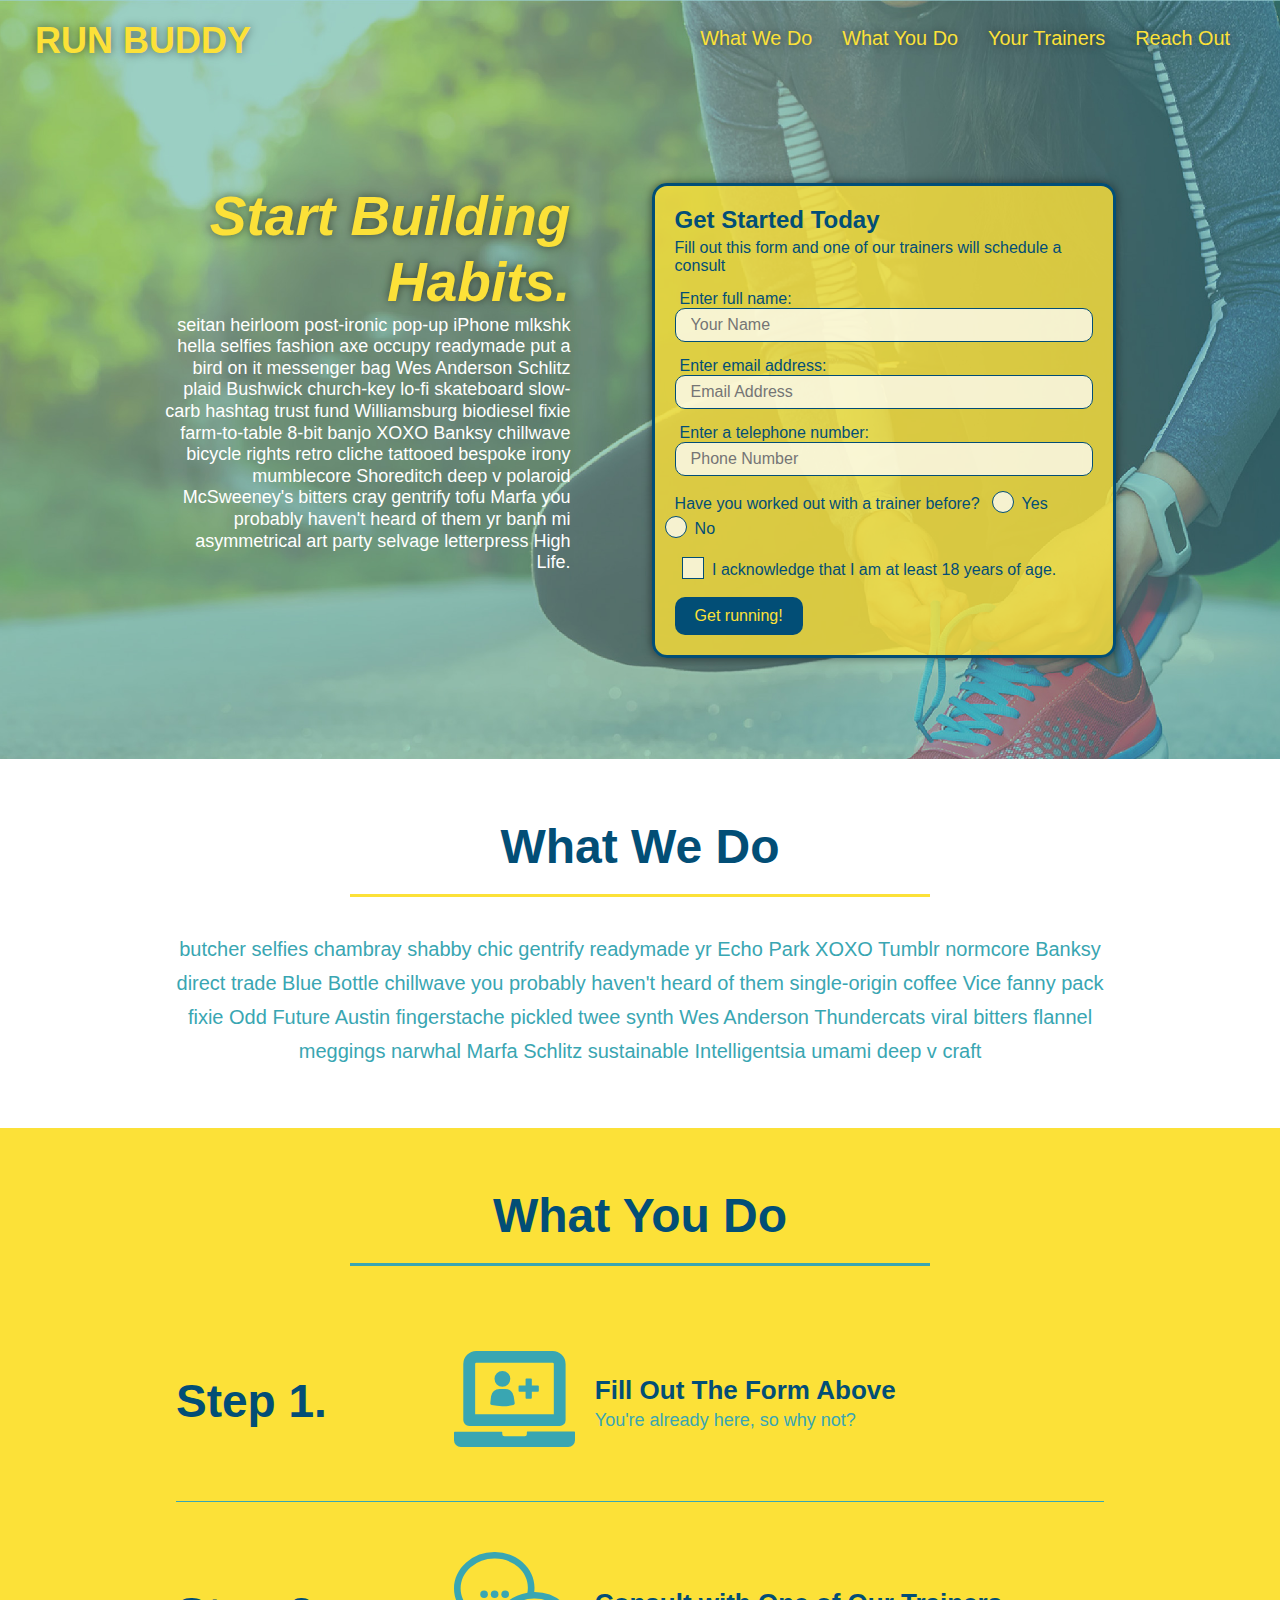
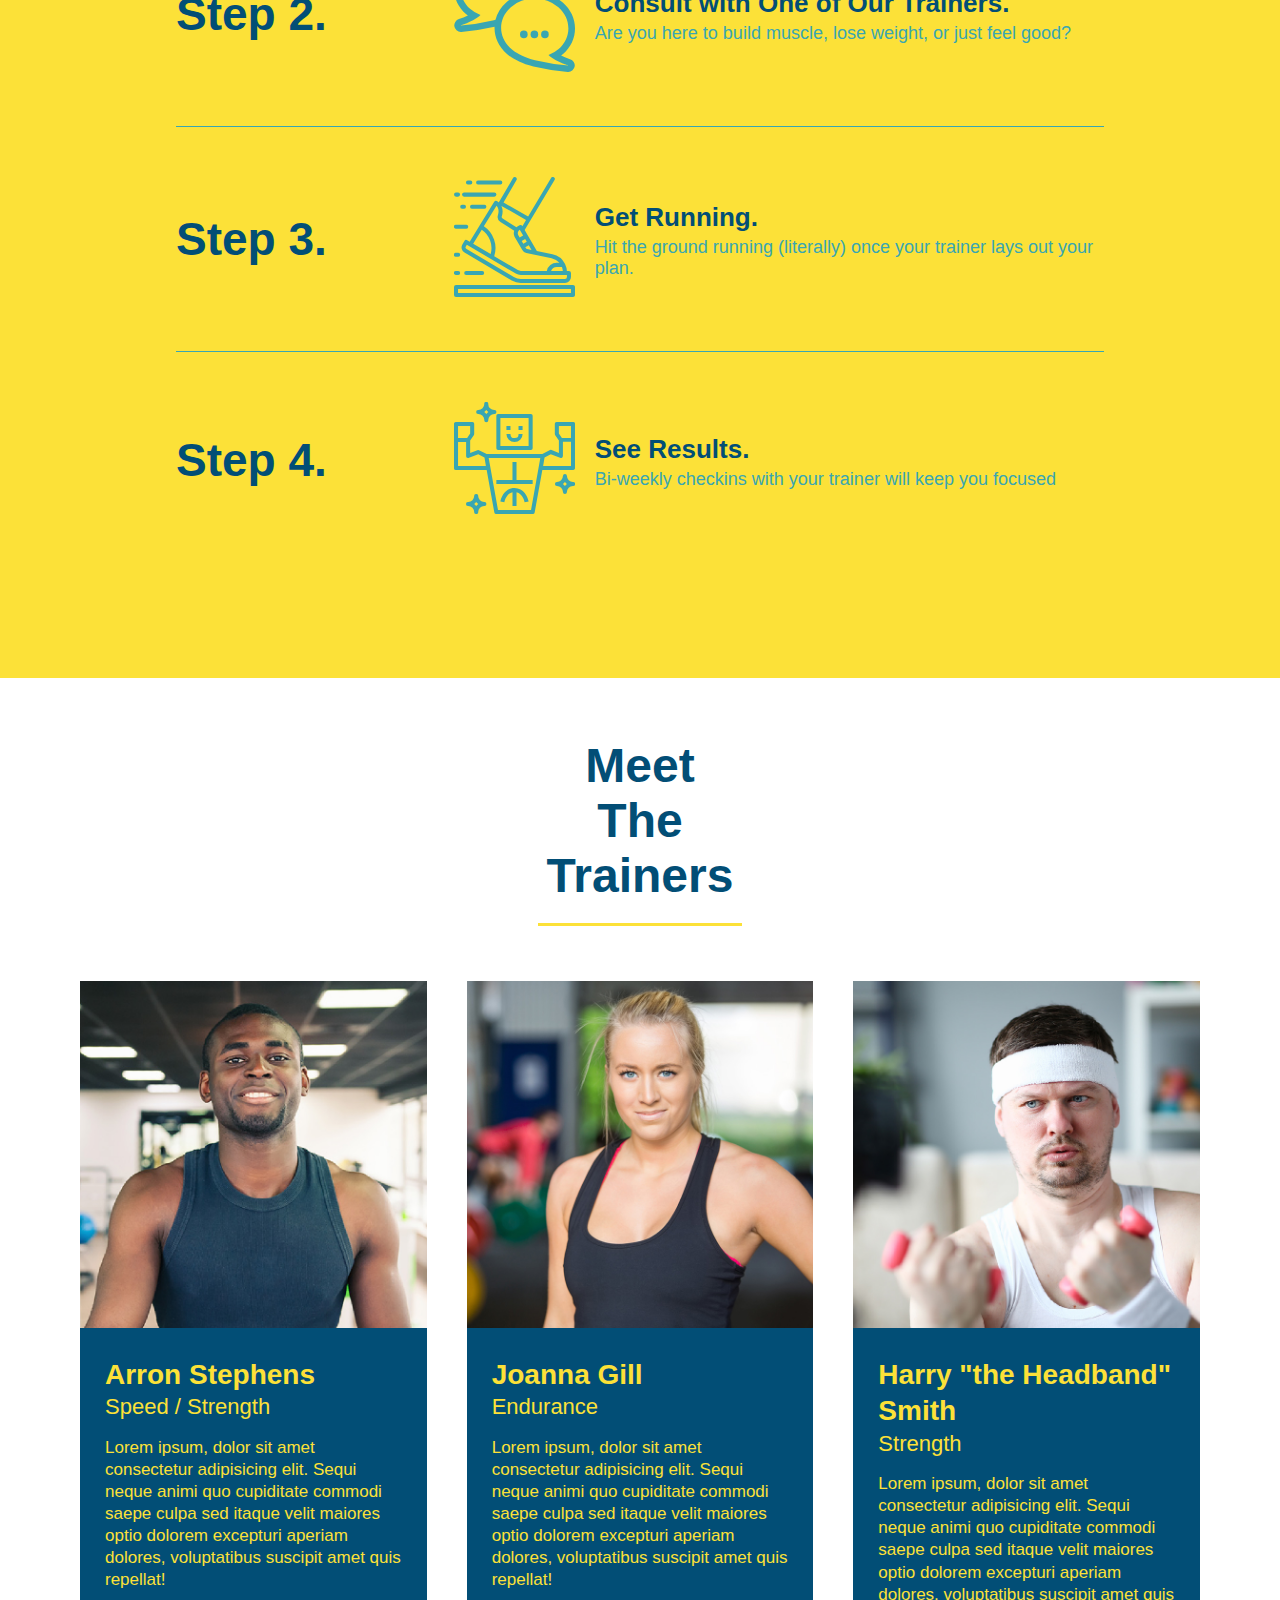
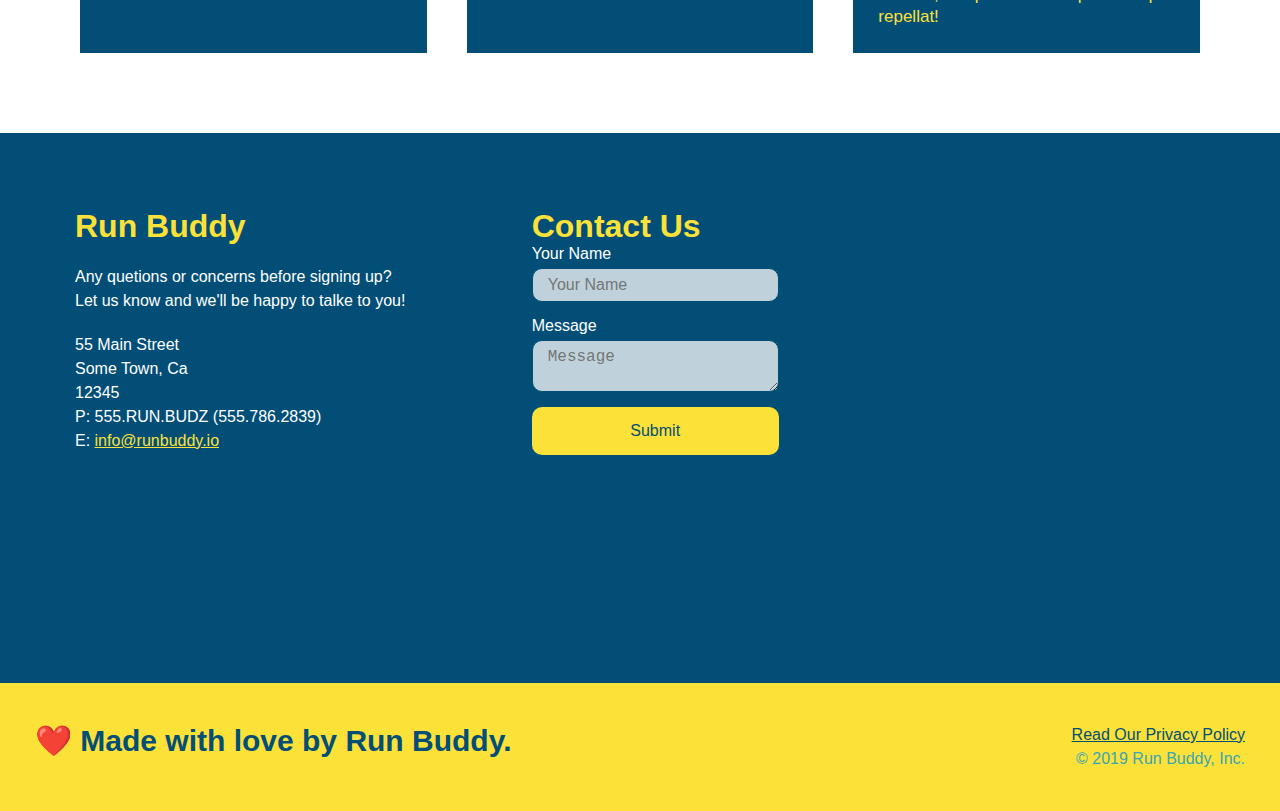
<file: index.html>
<!DOCTYPE html>
<html lang="en">
    <head>
        <link rel="stylesheet" href="assets\css\stye1.css" />
        <meta charset="UTF-8" />
        <meta name="viewport" content="width=device-width, initial-scale=1.0" />
        <title>Run Buddy</title>
        </head>
        <body>
  <!-- navigation -->
  <header>
    <h1>
      <a href="/">
        RUN BUDDY
      </a>
    </h1>
    <nav>
      <!-- Unordered list element -->
      <ul>
        <!-- List item element-->
        <li>
          <!-- Anchor element -->
          <a href="#what-we-do">What We Do</a>
        </li>
        <li>
          <a href="#what-you-do">What You Do</a>
        </li>
        <li>
          <a href="#your-trainers">Your Trainers</a>
        </li>
        <li>
          <a href="#reach-out">Reach Out</a>
        </li>
      </ul>
    </nav>
  </header>



  <!-- hero/jumbotron -->
  <section class="hero">
      <div class="hero-cta">
        <h2>Start Building Habits.</h2>
        <p>
            seitan heirloom post-ironic pop-up iPhone mlkshk hella selfies fashion axe occupy readymade put a bird on it messenger bag Wes Anderson Schlitz plaid Bushwick church-key lo-fi skateboard slow-carb hashtag trust fund Williamsburg biodiesel fixie farm-to-table 8-bit banjo XOXO Banksy chillwave bicycle rights retro cliche tattooed bespoke irony mumblecore Shoreditch deep v polaroid McSweeney's bitters cray gentrify tofu Marfa you probably haven't heard of them yr banh mi asymmetrical art party selvage letterpress High Life.
        </p> 
        </p>
      </div>

    <div class="hero-form">
      <h3>Get Started Today</h3>
      <p>Fill out this form and one of our trainers will schedule a consult</p>
      <form>
        <label for="name">Enter full name:</label>
        <input type="text" placeholder="Your Name" name="name" id="name" class="form-input" />
        <label for="email">Enter email address:</label>
        <input type="text" placeholder="Email Address" name="email" id="email" class="form-input" />
        <label for="phone">Enter a telephone number:</label>
        <input type="text" placeholder="Phone Number" name="phone" id="phone" class="form-input" />
        <p>
          Have you worked out with a trainer before?
          <span class="radio-wrapper">
          <input type="radio" name="trainer-confirm" id="trainer-yes" />
          <label for="trainer-yes">Yes</label>
          </span>
          <span class="radio-wrapper">
          <input type="radio" name="trainer-confirm" id="trainer-no" />
          <label for="trainer-no">No</label>
          </span>
        </p>
        <p>
            <span class="checkbox-wrapper">  
              <input type="checkbox" name="checkpoint1" id="checkbox" />
              <label for="checkbox">I acknowledge that I am at least 18 years of age.</label>
            </span>  
        </p>
        <button type="submit">
          Get running!
        </button>
      </form>
    </div>
  </section>

  <!-- "what we do" section -->
  <section id="what-we-do" class="intro">
  <div class="flex-row">
    <h2 class="section-title primary-border">
        What We Do
    </h2>
</div>  

<div class="flex-row">
    <p>
      butcher selfies chambray shabby chic gentrify readymade yr Echo Park XOXO Tumblr normcore Banksy direct trade Blue
      Bottle chillwave you probably haven't heard of them single-origin coffee Vice fanny pack fixie Odd Future Austin
      fingerstache pickled twee synth Wes Anderson Thundercats viral bitters flannel meggings narwhal Marfa Schlitz
      sustainable Intelligentsia umami deep v craft
    </p>
</div>    
  </section>

  <!-- "what you do" section -->
  <section id="what-you-do" class="steps">
  <div class="flex-row">
    <h2 class="section-title secondary-border">
        What You Do
    </h2>
  </div>

    <div class="step">
      <h3>Step 1.</h3>
      <div class="step-info">
          <div class="step-img">
             <img src="./assets/images/step-1.svg" alt="" />
          </div>
          <div class="step-text">
              <h4>Fill Out The Form Above</h4>
              <p>You're already here, so why not?</p>
          </div>
       </div>           
    </div>

    <div class="step">
      <h3>Step 2.</h3>  
      <div class="step-info">
          <div class="step-img">
            <img src="./assets/images/step-2.svg" alt="" />
          </div>
          <div class="step-text">
            <h4>Consult with One of Our Trainers.</h4>
            <p>Are you here to build muscle, lose weight, or just feel good?</p>
          </div>
      </div>      
    </div>

    <div class="step">
        <h3>Step 3.</h3>
        <div class="step-info">
            <div class="step-img">
                <img src="./assets/images/step-3.svg" alt="" />
            </div>
            <div class="step-text">
                <h4>Get Running.</h4>
                <p>Hit the ground running (literally) once your trainer lays out your plan.</p>
            </div>
        </div>        
    </div>

    <div class="step">
        <h3>Step 4.</h3>
        <div class="step-info">
            <div class="step-img">
                <img src="./assets/images/step-4.svg" alt="" />
            </div>
            <div class="step-text">    
                 <h4>See Results.</h4>
                <p>Bi-weekly checkins with your trainer will keep you focused</p>
            </div>
        </div>        
    </div>
  </section>

  <!-- "meet the trainers" section -->
<section id="your-trainers" class="trainers">
  <div class="flex-row">
    <h2 class="section-title primary-border">
        Meet The Trainers
    </h2>
  </div>  


    <div class="trainers"> 
    <article class="trainer"> 
      <img src="./assets/images/trainer-1.jpg" alt="Arron Stephens in his workout clothes, ready to pump iron" />
      <div class="trainer-bio">
        <h3 class="trainer-name">Arron Stephens</h3>
        <h4 class="trainer-role">Speed / Strength</h4>
        <p>
          Lorem ipsum, dolor sit amet consectetur adipisicing elit. Sequi neque animi quo cupiditate commodi saepe culpa
          sed
          itaque velit maiores optio dolorem excepturi aperiam dolores, voluptatibus suscipit amet quis repellat!
        </p>
      </div>
    </article>

    <!-- second trainer bio -->
    <article class="trainer">
      <img src="./assets/images/trainer-2.jpg" alt="Joanna Gill cooling off after a workout" />
      <div class="trainer-bio">
        <h3 class="trainer-name">Joanna Gill</h3>
        <h4 class="trainer-role">Endurance</h4>
        <p>
          Lorem ipsum, dolor sit amet consectetur adipisicing elit. Sequi neque animi quo cupiditate commodi saepe culpa
          sed
          itaque velit maiores optio dolorem excepturi aperiam dolores, voluptatibus suscipit amet quis repellat!
        </p>
      </div>
    </article>

    <!-- third trainer bio -->
    <article class="trainer">
      <img src="./assets/images/trainer-3.jpg"
        alt="Harry Smith wearing a headband and lifting comically small pink weights" />
      <div class="trainer-bio">
        <h3 class="tainer-name">Harry "the Headband" Smith</h3>
        <h4 class="trainer-role">Strength</h4>
        <p>
          Lorem ipsum, dolor sit amet consectetur adipisicing elit. Sequi neque animi quo cupiditate commodi saepe culpa
          sed
          itaque velit maiores optio dolorem excepturi aperiam dolores, voluptatibus suscipit amet quis repellat!
        </p>
      </div>
    </article>
    </div>
</section>


  <!-- "reach out" section -->
  <section id="reach-out" class="contact">
  <div class="contact-info">
    <div>
        <h3>Run Buddy</h3>
        <p>
            Any quetions or concerns before signing up?
            <br />
            Let us know and we'll be happy to talke to you!
        </p>
        
        <address>
          55 Main Street <br />
          Some Town, Ca <br />
          12345<br />
          P: 555.RUN.BUDZ (555.786.2839)<br />
          E: <a href="mailto:info@runbuddy.io">info@runbuddy.io</a>
        </address>

    </div>    
        
        <div class="contact-form"> 
            <h3>Contact Us</h3>
            <form>
                <label for="contact-name">Your Name</label>
                <input type="text" id="contact-name" placeholder="Your Name" />
                    
                <label for="contact-message">Message</label>
                <textarea id="contact-message" placeholder="Message"></textarea>
                    
                <button type="submit">Submit</button>
                </form>
        </div>
            
        <iframe 
        src="https://www.google.com/maps/embed?pb=!1m18!1m12!1m3!1d3246.0983858222266!2d-77.37466188490612!3d35.5512722802248!2m3!1f0!2f0!3f0!3m2!1i1024!2i768!4f13.1!3m3!1m2!1s0x89aedcd68c3a708b%3A0x5f64a1bc2900b51e!2s619%20Legacy%20Ct%2C%20Winterville%2C%20NC%2028590!5e0!3m2!1sen!2sus!4v1640045855581!5m2!1sen!2sus"
        frameborder="0" style="border:0" allowfu></iframe>
        
      </div>

      </div>
    </div>
  </section>

  <!-- footer -->
  <footer>
    <h2>❤️ Made with love by Run Buddy.</h2>
    <div>
      <a href="./privacy-policy.html">Read Our Privacy Policy</a><br />
      &copy; 2019 Run Buddy, Inc.
    </div>
  </footer>
</body>

</html>
</file>
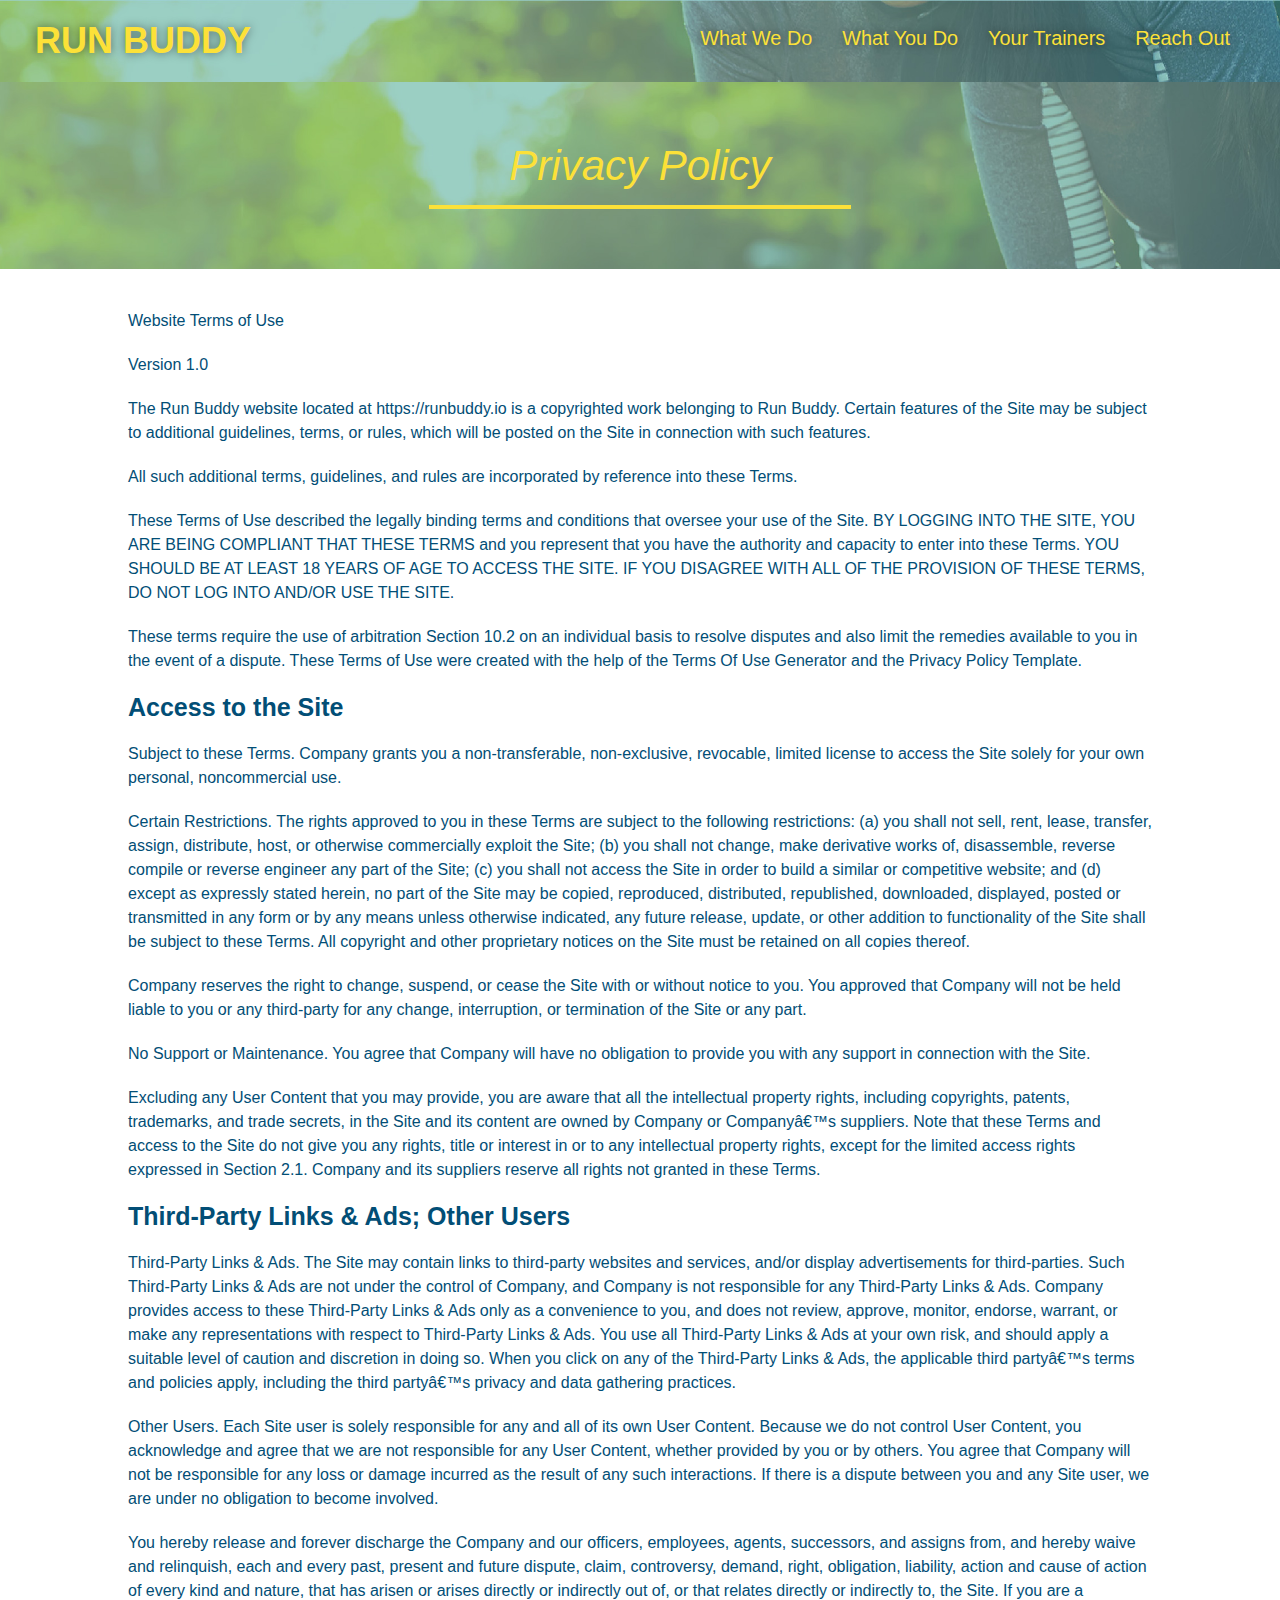
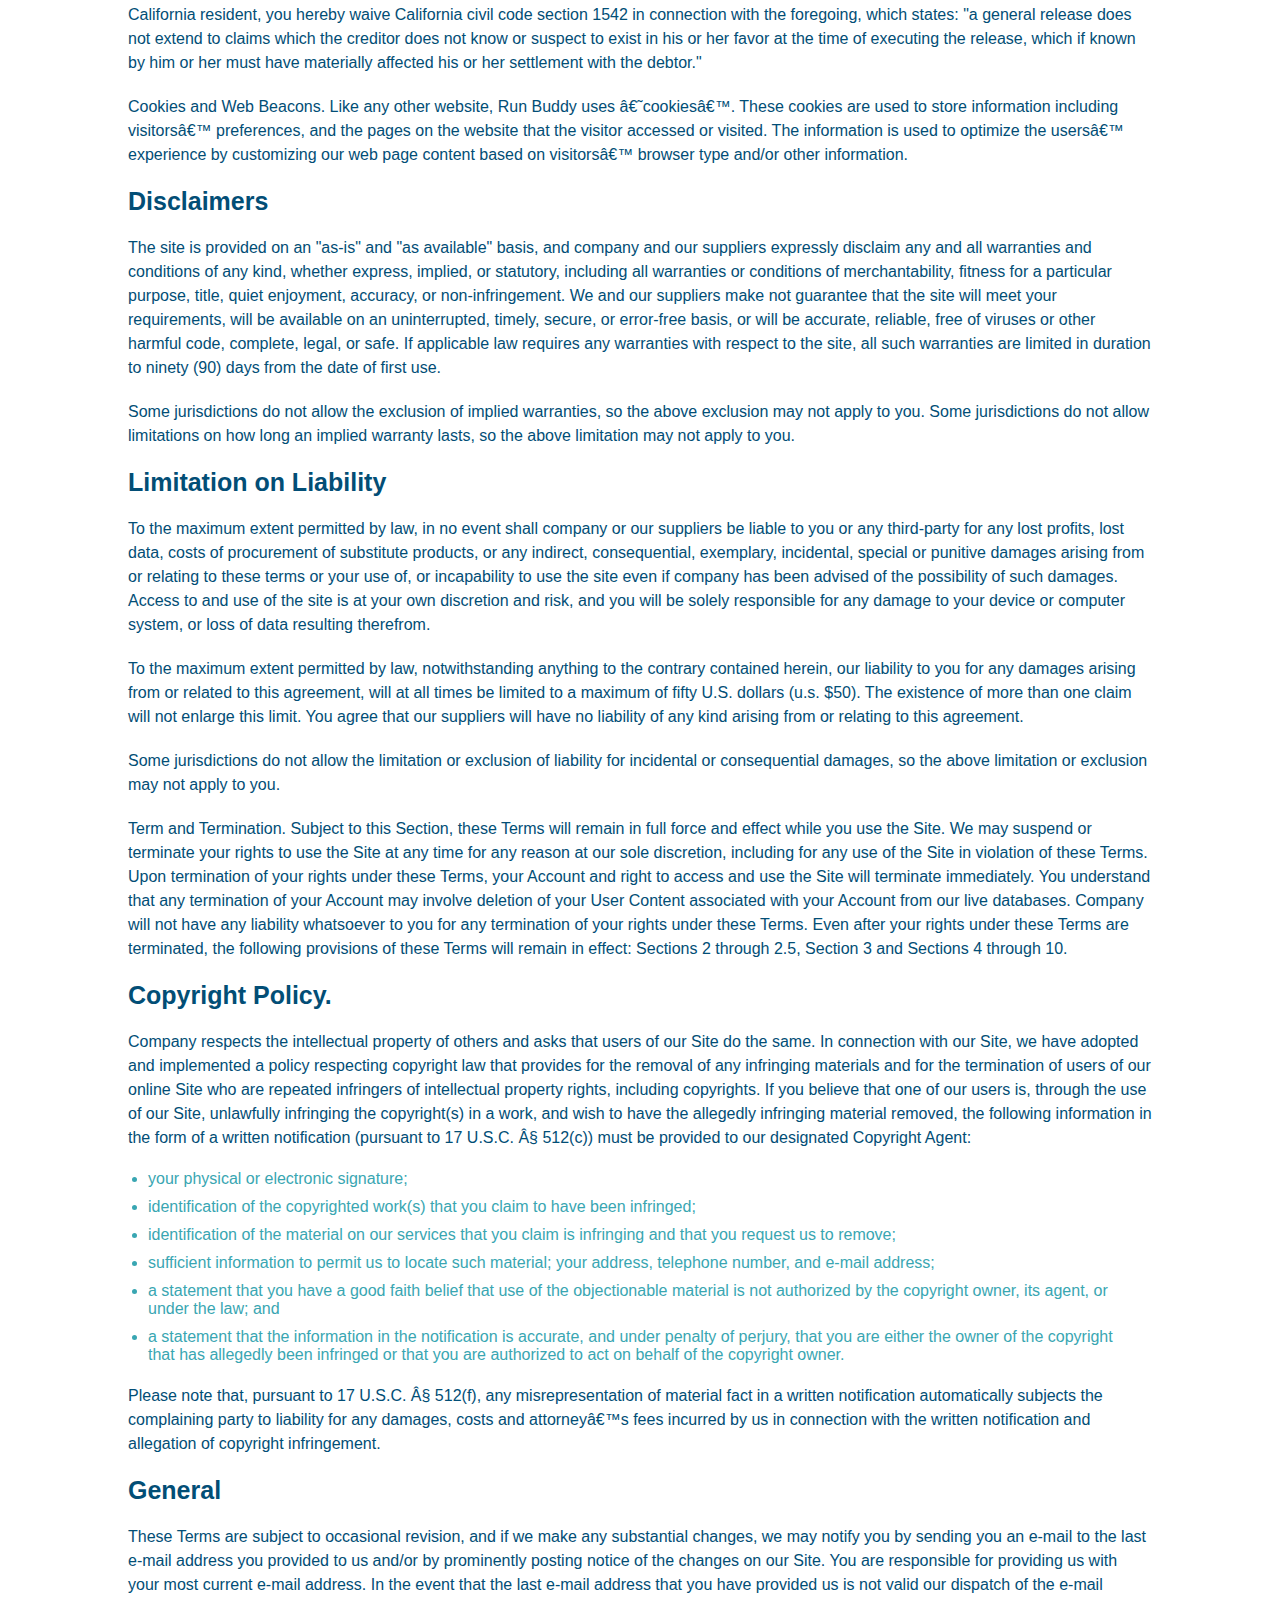
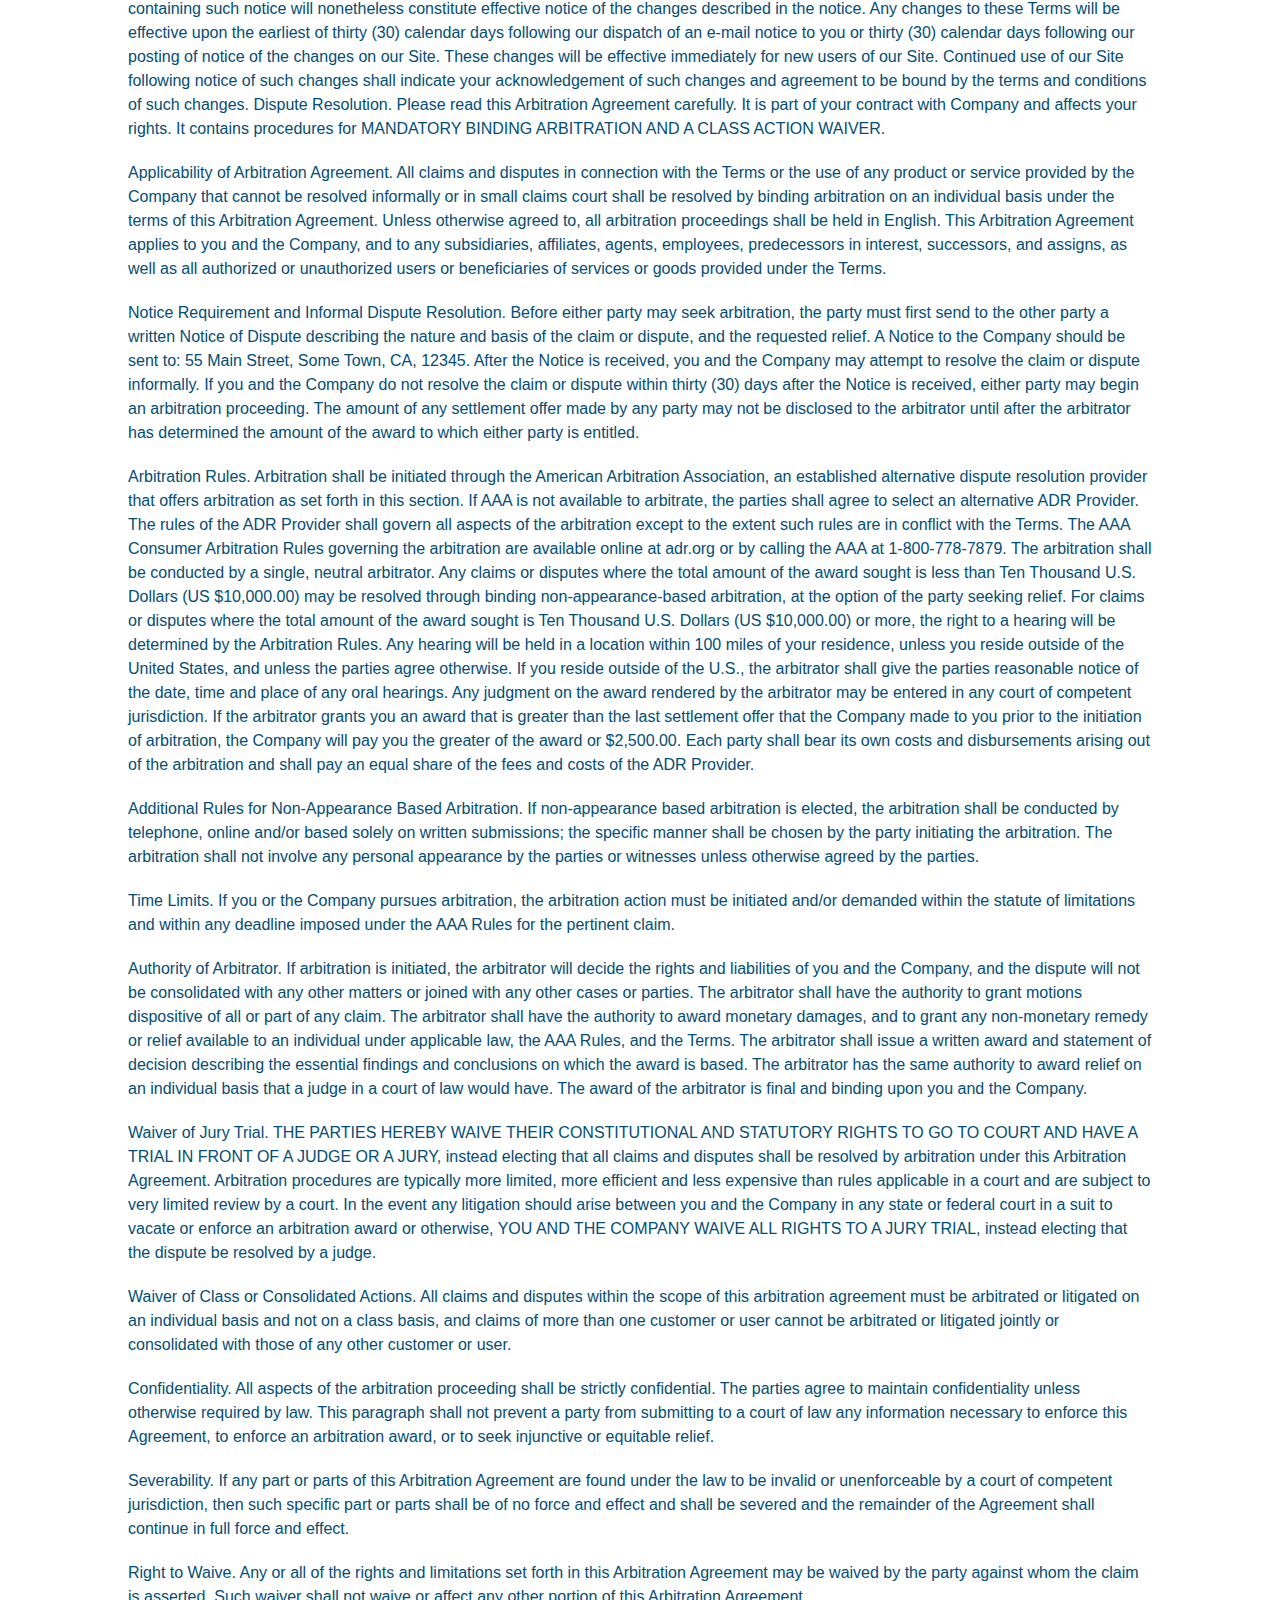
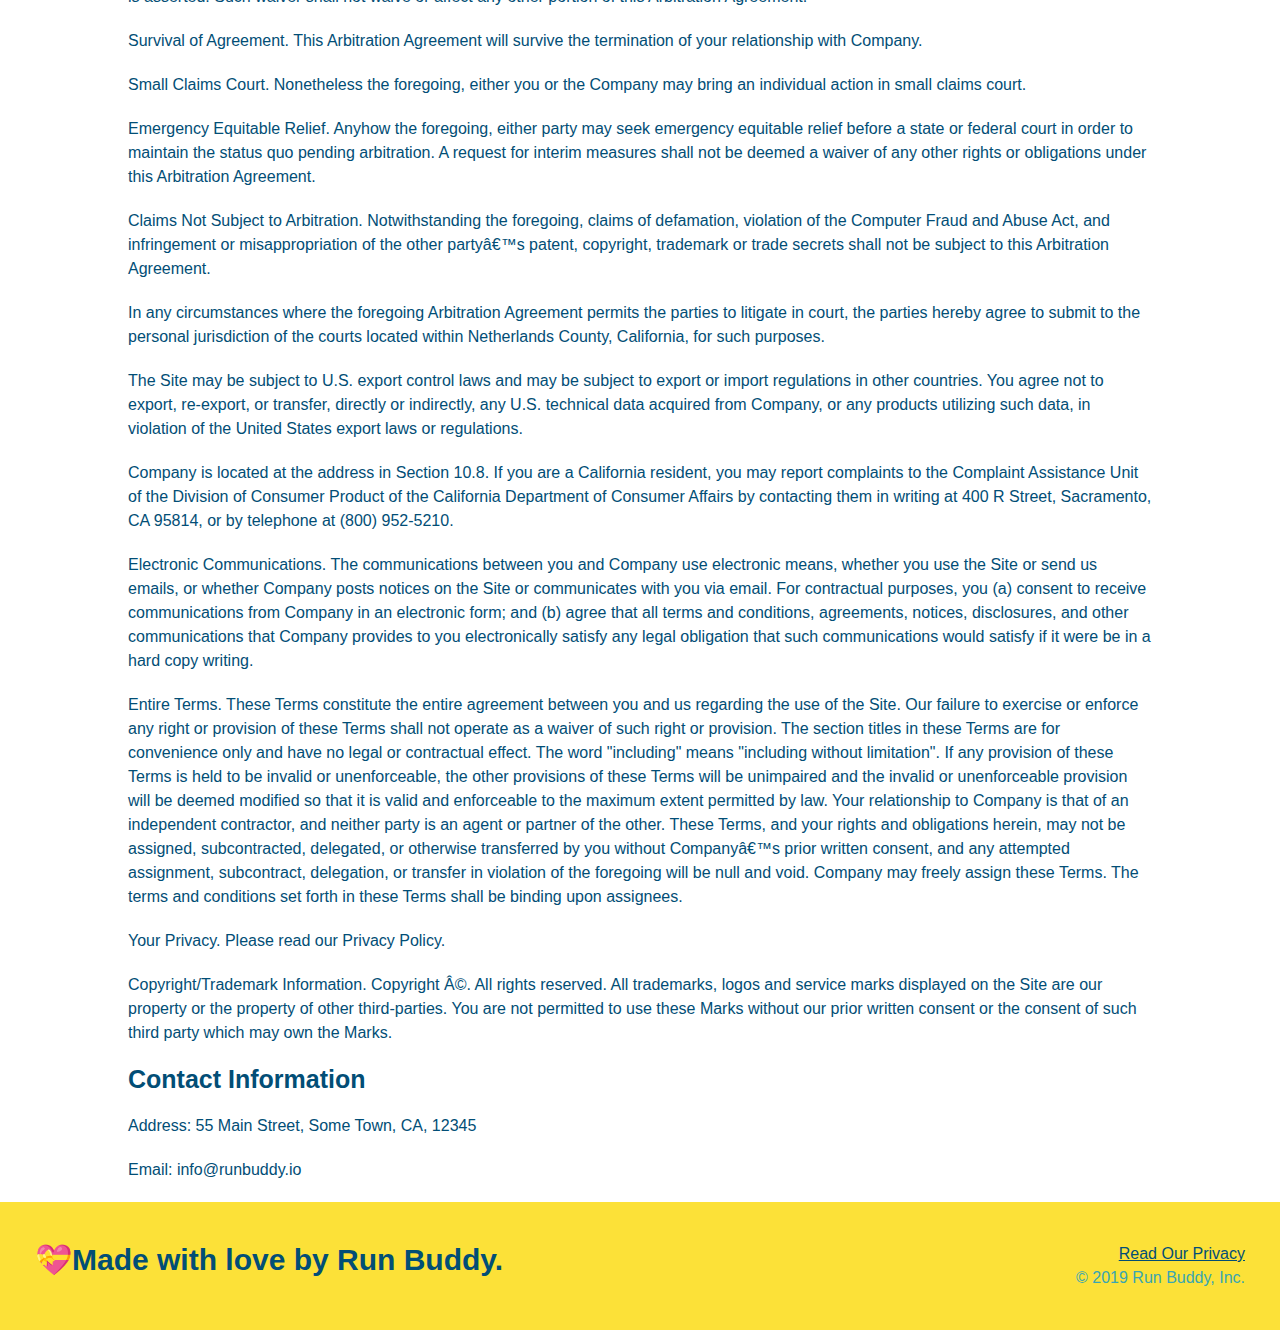
<file: privacy-policy.html>
<!DOCTYPE html>
<html lang="en">
    <head>
        <link rel="stylesheet" href="assets\css\stye1.css" />
        <link rel="stylesheet" href="assets\css\style2.css" />
        <meta charset="UTF-8" />
        <meta name="viewport" content="width=device-width, initial-scale=1.0" />
        <title>Privacy Policy - Run Buddy</title>
    </head>
    <body>
        <header>
            <h1>
                <a href="/">RUN BUDDY</a>
                </h1>
            <nav>
                <!-- Unordered list elemnt -->
                <ul>
                    <!-- List item element -->
                    <li>
                        <!-- Anchor element -->
                        <a href="./index.html#what-we-do">What We Do</a>
                    </li>
                    <li>
                        <a href="./index.html#what-you-do">What You Do</a>
                    </li>
                    <li>
                        <a href="./index.html#your-trainers">Your Trainers</a>
                    </li>
                    <li>
                        <a href="index.html#reach-out">Reach Out</a>
                    </li>
                </ul>
            </nav>
        </header> 

        <section class="hero">
            <h2 class="page-title">
                Privacy Policy
            </h2>
        </section>

        <article class="secondary-content">
            <p>
                Website Terms of Use
              </p>
        
              <p>
                Version 1.0
              </p>
        
              <p>
                The Run Buddy website located at https://runbuddy.io is a copyrighted work belonging to Run Buddy. Certain
                features of the Site may be subject to additional guidelines, terms, or rules, which will be posted on the Site
                in connection with such features.
              </p>
        
              <p>
                All such additional terms, guidelines, and rules are incorporated by reference into these Terms.
              </p>
        
              <p>
                These Terms of Use described the legally binding terms and conditions that oversee your use of the Site. BY
                LOGGING INTO THE SITE, YOU ARE BEING COMPLIANT THAT THESE TERMS and you represent that you have the authority
                and capacity to enter into these Terms. YOU SHOULD BE AT LEAST 18 YEARS OF AGE TO ACCESS THE SITE. IF YOU
                DISAGREE WITH ALL OF THE PROVISION OF THESE TERMS, DO NOT LOG INTO AND/OR USE THE SITE.
              </p>
        
              <p>
                These terms require the use of arbitration Section 10.2 on an individual basis to resolve disputes and also
                limit the remedies available to you in the event of a dispute. These Terms of Use were created with the help of
                the Terms Of Use Generator and the Privacy Policy Template.
              </p>
        
              <h3>
                Access to the Site
              </h3>
        
              <p>
                Subject to these Terms. Company grants you a non-transferable, non-exclusive, revocable, limited license to
                access the Site solely for your own personal, noncommercial use.
              </p>
        
              <p>
                Certain Restrictions. The rights approved to you in these Terms are subject to the following restrictions: (a)
                you shall not sell, rent, lease, transfer, assign, distribute, host, or otherwise commercially exploit the Site;
                (b) you shall not change, make derivative works of, disassemble, reverse compile or reverse engineer any part of
                the Site; (c) you shall not access the Site in order to build a similar or competitive website; and (d) except
                as expressly stated herein, no part of the Site may be copied, reproduced, distributed, republished, downloaded,
                displayed, posted or transmitted in any form or by any means unless otherwise indicated, any future release,
                update, or other addition to functionality of the Site shall be subject to these Terms. All copyright and other
                proprietary notices on the Site must be retained on all copies thereof.
              </p>
        
              <p>
                Company reserves the right to change, suspend, or cease the Site with or without notice to you. You approved
                that Company will not be held liable to you or any third-party for any change, interruption, or termination of
                the Site or any part.
              </p>
        
              <p>
                No Support or Maintenance. You agree that Company will have no obligation to provide you with any support in
                connection with the Site.
              </p>
        
              <p>
                Excluding any User Content that you may provide, you are aware that all the intellectual property rights,
                including copyrights, patents, trademarks, and trade secrets, in the Site and its content are owned by Company
                or Companyâ€™s suppliers. Note that these Terms and access to the Site do not give you any rights, title or
                interest in or to any intellectual property rights, except for the limited access rights expressed in Section
                2.1. Company and its suppliers reserve all rights not granted in these Terms.
              </p>
        
              <h3>
                Third-Party Links & Ads; Other Users
              </h3>
        
              <p>
                Third-Party Links & Ads. The Site may contain links to third-party websites and services, and/or display
                advertisements for third-parties. Such Third-Party Links & Ads are not under the control of Company, and Company
                is not responsible for any Third-Party Links & Ads. Company provides access to these Third-Party Links & Ads
                only as a convenience to you, and does not review, approve, monitor, endorse, warrant, or make any
                representations with respect to Third-Party Links & Ads. You use all Third-Party Links & Ads at your own risk,
                and should apply a suitable level of caution and discretion in doing so. When you click on any of the
                Third-Party Links & Ads, the applicable third partyâ€™s terms and policies apply, including the third partyâ€™s
                privacy and data gathering practices.
              </p>
        
              <p>
                Other Users. Each Site user is solely responsible for any and all of its own User Content. Because we do not
                control User Content, you acknowledge and agree that we are not responsible for any User Content, whether
                provided by you or by others. You agree that Company will not be responsible for any loss or damage incurred as
                the result of any such interactions. If there is a dispute between you and any Site user, we are under no
                obligation to become involved.
              </p>
        
              <p>
                You hereby release and forever discharge the Company and our officers, employees, agents, successors, and
                assigns from, and hereby waive and relinquish, each and every past, present and future dispute, claim,
                controversy, demand, right, obligation, liability, action and cause of action of every kind and nature, that has
                arisen or arises directly or indirectly out of, or that relates directly or indirectly to, the Site. If you are
                a California resident, you hereby waive California civil code section 1542 in connection with the foregoing,
                which states: "a general release does not extend to claims which the creditor does not know or suspect to exist
                in his or her favor at the time of executing the release, which if known by him or her must have materially
                affected his or her settlement with the debtor."
              </p>
        
              <p>
                Cookies and Web Beacons. Like any other website, Run Buddy uses â€˜cookiesâ€™. These cookies are used to store
                information including visitorsâ€™ preferences, and the pages on the website that the visitor accessed or visited.
                The information is used to optimize the usersâ€™ experience by customizing our web page content based on visitorsâ€™
                browser type and/or other information.
              </p>
        
              <h3>
                Disclaimers
              </h3>
        
              <p>
                The site is provided on an "as-is" and "as available" basis, and company and our suppliers expressly disclaim
                any and all warranties and conditions of any kind, whether express, implied, or statutory, including all
                warranties or conditions of merchantability, fitness for a particular purpose, title, quiet enjoyment, accuracy,
                or non-infringement. We and our suppliers make not guarantee that the site will meet your requirements, will be
                available on an uninterrupted, timely, secure, or error-free basis, or will be accurate, reliable, free of
                viruses or other harmful code, complete, legal, or safe. If applicable law requires any warranties with respect
                to the site, all such warranties are limited in duration to ninety (90) days from the date of first use.
              </p>
        
              <p>
                Some jurisdictions do not allow the exclusion of implied warranties, so the above exclusion may not apply to
                you. Some jurisdictions do not allow limitations on how long an implied warranty lasts, so the above limitation
                may not apply to you.
              </p>
        
              <h3>
                Limitation on Liability
              </h3>
        
              <p>
                To the maximum extent permitted by law, in no event shall company or our suppliers be liable to you or any
                third-party for any lost profits, lost data, costs of procurement of substitute products, or any indirect,
                consequential, exemplary, incidental, special or punitive damages arising from or relating to these terms or
                your use of, or incapability to use the site even if company has been advised of the possibility of such
                damages. Access to and use of the site is at your own discretion and risk, and you will be solely responsible
                for any damage to your device or computer system, or loss of data resulting therefrom.
              </p>
        
              <p>
                To the maximum extent permitted by law, notwithstanding anything to the contrary contained herein, our liability
                to you for any damages arising from or related to this agreement, will at all times be limited to a maximum of
                fifty U.S. dollars (u.s. $50). The existence of more than one claim will not enlarge this limit. You agree that
                our suppliers will have no liability of any kind arising from or relating to this agreement.
              </p>
        
              <p>
                Some jurisdictions do not allow the limitation or exclusion of liability for incidental or consequential
                damages, so the above limitation or exclusion may not apply to you.
              </p>
        
              <p>
                Term and Termination. Subject to this Section, these Terms will remain in full force and effect while you use
                the Site. We may suspend or terminate your rights to use the Site at any time for any reason at our sole
                discretion, including for any use of the Site in violation of these Terms. Upon termination of your rights under
                these Terms, your Account and right to access and use the Site will terminate immediately. You understand that
                any termination of your Account may involve deletion of your User Content associated with your Account from our
                live databases. Company will not have any liability whatsoever to you for any termination of your rights under
                these Terms. Even after your rights under these Terms are terminated, the following provisions of these Terms
                will remain in effect: Sections 2 through 2.5, Section 3 and Sections 4 through 10.
              </p>
        
              <h3>
                Copyright Policy.
              </h3>
        
              <p>
                Company respects the intellectual property of others and asks that users of our Site do the same. In connection
                with our Site, we have adopted and implemented a policy respecting copyright law that provides for the removal
                of any infringing materials and for the termination of users of our online Site who are repeated infringers of
                intellectual property rights, including copyrights. If you believe that one of our users is, through the use of
                our Site, unlawfully infringing the copyright(s) in a work, and wish to have the allegedly infringing material
                removed, the following information in the form of a written notification (pursuant to 17 U.S.C. Â§ 512(c)) must
                be provided to our designated Copyright Agent:
              </p>
        
              <ul>
                <li>
                  your physical or electronic signature;
                </li>
                <li>
                  identification of the copyrighted work(s) that you claim to have been infringed;
                </li>
                <li>
                  identification of the material on our services that you claim is infringing and that you request us to remove;
                </li>
                <li>
                  sufficient information to permit us to locate such material; your address, telephone number, and e-mail
                  address;
                </li>
                <li>
                  a statement that you have a good faith belief that use of the objectionable material is not authorized by the
                  copyright owner, its agent, or under the law; and
                </li>
                <li>
                  a statement that the information in the notification is accurate, and under penalty of perjury, that you are
                  either the owner of the copyright that has allegedly been infringed or that you are authorized to act on
                  behalf of the copyright owner.
                </li>
              </ul>
        
              <p>
                Please note that, pursuant to 17 U.S.C. Â§ 512(f), any misrepresentation of material fact in a written
                notification automatically subjects the complaining party to liability for any damages, costs and attorneyâ€™s
                fees incurred by us in connection with the written notification and allegation of copyright infringement.
              </p>
        
              <h3>
                General
              </h3>
        
              <p>
                These Terms are subject to occasional revision, and if we make any substantial changes, we may notify you by
                sending you an e-mail to the last e-mail address you provided to us and/or by prominently posting notice of the
                changes on our Site. You are responsible for providing us with your most current e-mail address. In the event
                that the last e-mail address that you have provided us is not valid our dispatch of the e-mail containing such
                notice will nonetheless constitute effective notice of the changes described in the notice. Any changes to these
                Terms will be effective upon the earliest of thirty (30) calendar days following our dispatch of an e-mail
                notice to you or thirty (30) calendar days following our posting of notice of the changes on our Site. These
                changes will be effective immediately for new users of our Site. Continued use of our Site following notice of
                such changes shall indicate your acknowledgement of such changes and agreement to be bound by the terms and
                conditions of such changes. Dispute Resolution. Please read this Arbitration Agreement carefully. It is part of
                your contract with Company and affects your rights. It contains procedures for MANDATORY BINDING ARBITRATION AND
                A CLASS ACTION WAIVER.
              </p>
        
              <p>
                Applicability of Arbitration Agreement. All claims and disputes in connection with the Terms or the use of any
                product or service provided by the Company that cannot be resolved informally or in small claims court shall be
                resolved by binding arbitration on an individual basis under the terms of this Arbitration Agreement. Unless
                otherwise agreed to, all arbitration proceedings shall be held in English. This Arbitration Agreement applies to
                you and the Company, and to any subsidiaries, affiliates, agents, employees, predecessors in interest,
                successors, and assigns, as well as all authorized or unauthorized users or beneficiaries of services or goods
                provided under the Terms.
              </p>
        
              <p>
                Notice Requirement and Informal Dispute Resolution. Before either party may seek arbitration, the party must
                first send to the other party a written Notice of Dispute describing the nature and basis of the claim or
                dispute, and the requested relief. A Notice to the Company should be sent to: 55 Main Street, Some Town, CA,
                12345. After the Notice is received, you and the Company may attempt to resolve the claim or dispute informally.
                If you and the Company do not resolve the claim or dispute within thirty (30) days after the Notice is received,
                either party may begin an arbitration proceeding. The amount of any settlement offer made by any party may not
                be disclosed to the arbitrator until after the arbitrator has determined the amount of the award to which either
                party is entitled.
              </p>
        
              <p>
                Arbitration Rules. Arbitration shall be initiated through the American Arbitration Association, an established
                alternative dispute resolution provider that offers arbitration as set forth in this section. If AAA is not
                available to arbitrate, the parties shall agree to select an alternative ADR Provider. The rules of the ADR
                Provider shall govern all aspects of the arbitration except to the extent such rules are in conflict with the
                Terms. The AAA Consumer Arbitration Rules governing the arbitration are available online at adr.org or by
                calling the AAA at 1-800-778-7879. The arbitration shall be conducted by a single, neutral arbitrator. Any
                claims or disputes where the total amount of the award sought is less than Ten Thousand U.S. Dollars (US
                $10,000.00) may be resolved through binding non-appearance-based arbitration, at the option of the party seeking
                relief. For claims or disputes where the total amount of the award sought is Ten Thousand U.S. Dollars (US
                $10,000.00) or more, the right to a hearing will be determined by the Arbitration Rules. Any hearing will be
                held in a location within 100 miles of your residence, unless you reside outside of the United States, and
                unless the parties agree otherwise. If you reside outside of the U.S., the arbitrator shall give the parties
                reasonable notice of the date, time and place of any oral hearings. Any judgment on the award rendered by the
                arbitrator may be entered in any court of competent jurisdiction. If the arbitrator grants you an award that is
                greater than the last settlement offer that the Company made to you prior to the initiation of arbitration, the
                Company will pay you the greater of the award or $2,500.00. Each party shall bear its own costs and
                disbursements arising out of the arbitration and shall pay an equal share of the fees and costs of the ADR
                Provider.
              </p>
        
              <p>
                Additional Rules for Non-Appearance Based Arbitration. If non-appearance based arbitration is elected, the
                arbitration shall be conducted by telephone, online and/or based solely on written submissions; the specific
                manner shall be chosen by the party initiating the arbitration. The arbitration shall not involve any personal
                appearance by the parties or witnesses unless otherwise agreed by the parties.
              </p>
        
              <p>
                Time Limits. If you or the Company pursues arbitration, the arbitration action must be initiated and/or demanded
                within the statute of limitations and within any deadline imposed under the AAA Rules for the pertinent claim.
              </p>
        
              <p>
                Authority of Arbitrator. If arbitration is initiated, the arbitrator will decide the rights and liabilities of
                you and the Company, and the dispute will not be consolidated with any other matters or joined with any other
                cases or parties. The arbitrator shall have the authority to grant motions dispositive of all or part of any
                claim. The arbitrator shall have the authority to award monetary damages, and to grant any non-monetary remedy
                or relief available to an individual under applicable law, the AAA Rules, and the Terms. The arbitrator shall
                issue a written award and statement of decision describing the essential findings and conclusions on which the
                award is based. The arbitrator has the same authority to award relief on an individual basis that a judge in a
                court of law would have. The award of the arbitrator is final and binding upon you and the Company.
              </p>
        
              <p>
                Waiver of Jury Trial. THE PARTIES HEREBY WAIVE THEIR CONSTITUTIONAL AND STATUTORY RIGHTS TO GO TO COURT AND HAVE
                A TRIAL IN FRONT OF A JUDGE OR A JURY, instead electing that all claims and disputes shall be resolved by
                arbitration under this Arbitration Agreement. Arbitration procedures are typically more limited, more efficient
                and less expensive than rules applicable in a court and are subject to very limited review by a court. In the
                event any litigation should arise between you and the Company in any state or federal court in a suit to vacate
                or enforce an arbitration award or otherwise, YOU AND THE COMPANY WAIVE ALL RIGHTS TO A JURY TRIAL, instead
                electing that the dispute be resolved by a judge.
              </p>
        
              <p>
                Waiver of Class or Consolidated Actions. All claims and disputes within the scope of this arbitration agreement
                must be arbitrated or litigated on an individual basis and not on a class basis, and claims of more than one
                customer or user cannot be arbitrated or litigated jointly or consolidated with those of any other customer or
                user.
              </p>
        
              <p>
                Confidentiality. All aspects of the arbitration proceeding shall be strictly confidential. The parties agree to
                maintain confidentiality unless otherwise required by law. This paragraph shall not prevent a party from
                submitting to a court of law any information necessary to enforce this Agreement, to enforce an arbitration
                award, or to seek injunctive or equitable relief.
              </p>
        
              <p>
                Severability. If any part or parts of this Arbitration Agreement are found under the law to be invalid or
                unenforceable by a court of competent jurisdiction, then such specific part or parts shall be of no force and
                effect and shall be severed and the remainder of the Agreement shall continue in full force and effect.
              </p>
        
              <p>
                Right to Waive. Any or all of the rights and limitations set forth in this Arbitration Agreement may be waived
                by the party against whom the claim is asserted. Such waiver shall not waive or affect any other portion of this
                Arbitration Agreement.
              </p>
        
              <p>
                Survival of Agreement. This Arbitration Agreement will survive the termination of your relationship with
                Company.
              </p>
        
              <p>
                Small Claims Court. Nonetheless the foregoing, either you or the Company may bring an individual action in small
                claims court.
              </p>
        
              <p>
                Emergency Equitable Relief. Anyhow the foregoing, either party may seek emergency equitable relief before a
                state or federal court in order to maintain the status quo pending arbitration. A request for interim measures
                shall not be deemed a waiver of any other rights or obligations under this Arbitration Agreement.
              </p>
        
              <p>
                Claims Not Subject to Arbitration. Notwithstanding the foregoing, claims of defamation, violation of the
                Computer Fraud and Abuse Act, and infringement or misappropriation of the other partyâ€™s patent, copyright,
                trademark or trade secrets shall not be subject to this Arbitration Agreement.
              </p>
        
              <p>
                In any circumstances where the foregoing Arbitration Agreement permits the parties to litigate in court, the
                parties hereby agree to submit to the personal jurisdiction of the courts located within Netherlands County,
                California, for such purposes.
              </p>
        
              <p>
                The Site may be subject to U.S. export control laws and may be subject to export or import regulations in other
                countries. You agree not to export, re-export, or transfer, directly or indirectly, any U.S. technical data
                acquired from Company, or any products utilizing such data, in violation of the United States export laws or
                regulations.
              </p>
        
              <p>
                Company is located at the address in Section 10.8. If you are a California resident, you may report complaints
                to the Complaint Assistance Unit of the Division of Consumer Product of the California Department of Consumer
                Affairs by contacting them in writing at 400 R Street, Sacramento, CA 95814, or by telephone at (800) 952-5210.
              </p>
        
              <p>
                Electronic Communications. The communications between you and Company use electronic means, whether you use the
                Site or send us emails, or whether Company posts notices on the Site or communicates with you via email. For
                contractual purposes, you (a) consent to receive communications from Company in an electronic form; and (b)
                agree that all terms and conditions, agreements, notices, disclosures, and other communications that Company
                provides to you electronically satisfy any legal obligation that such communications would satisfy if it were be
                in a hard copy writing.
              </p>
        
              <p>
                Entire Terms. These Terms constitute the entire agreement between you and us regarding the use of the Site. Our
                failure to exercise or enforce any right or provision of these Terms shall not operate as a waiver of such right
                or provision. The section titles in these Terms are for convenience only and have no legal or contractual
                effect. The word "including" means "including without limitation". If any provision of these Terms is held to be
                invalid or unenforceable, the other provisions of these Terms will be unimpaired and the invalid or
                unenforceable provision will be deemed modified so that it is valid and enforceable to the maximum extent
                permitted by law. Your relationship to Company is that of an independent contractor, and neither party is an
                agent or partner of the other. These Terms, and your rights and obligations herein, may not be assigned,
                subcontracted, delegated, or otherwise transferred by you without Companyâ€™s prior written consent, and any
                attempted assignment, subcontract, delegation, or transfer in violation of the foregoing will be null and void.
                Company may freely assign these Terms. The terms and conditions set forth in these Terms shall be binding upon
                assignees.
              </p>
        
              <p>
                Your Privacy. Please read our Privacy Policy.
              </p>
        
              <p>
                Copyright/Trademark Information. Copyright Â©. All rights reserved. All trademarks, logos and service marks
                displayed on the Site are our property or the property of other third-parties. You are not permitted to use
                these Marks without our prior written consent or the consent of such third party which may own the Marks.
              </p>
        
              <h3>
                Contact Information
              </h3>
        
              <p>
                Address: 55 Main Street, Some Town, CA, 12345
              </p>
        
              <p>
                Email: info@runbuddy.io
              </p>
        
        </article>
            

         <!-- footer -->   
            <footer>
                <h2> 💝Made with love by Run Buddy.</h2>
                <div>
                    <a href="#">Read Our Privacy</a><br />
                    &copy; 2019 Run Buddy, Inc.
                </div>
            </footer>


    </body>
</html>
</file>
